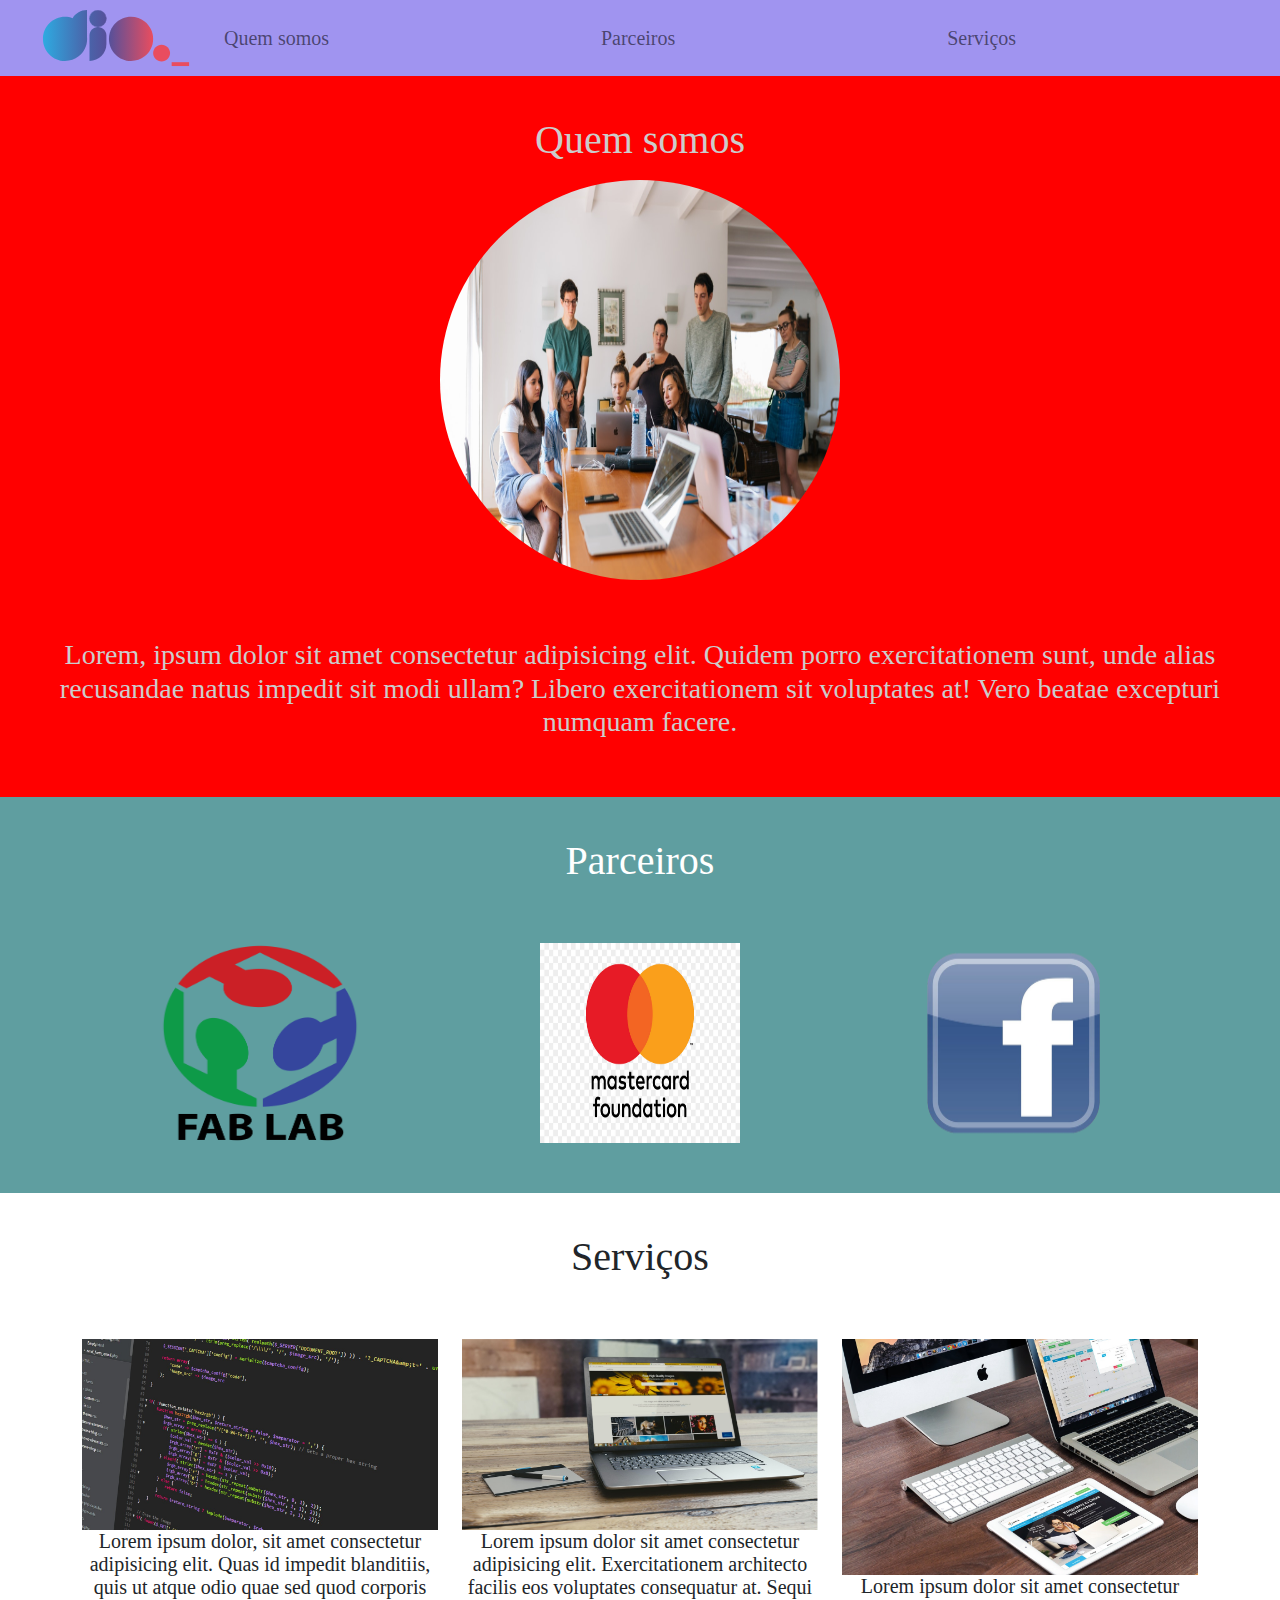
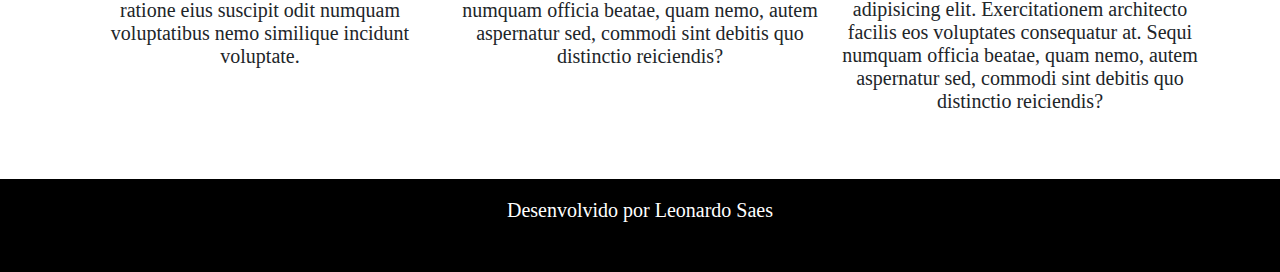
<file: Bootstrap/index.html>
<!DOCTYPE html>
<html lang="pt-br">
<head>
    <meta charset="UTF-8">
    <meta http-equiv="X-UA-Compatible" content="IE=edge">
    <meta name="viewport" content="width=device-width, initial-scale=1.0">
    <link rel="stylesheet" href="bootstrap-5.1.3-dist/css/bootstrap.min.css">
    <link rel="stylesheet" href="style.css">
    <title>Minha Página</title>
</head>
<body>
    <nav class="navbar navbar-expand-lg navbar-light">      
        <a class="navbar-brand" href="#"></a>
        <img src="img/logo dio.svg" width="200px" height="60px" alt="">
        <div class="collapse navbar-collapse" id="navbarSupportedContent">
            <ul class="navbar-nav me-auto mb-2 mb-lg-0">
                <li class="nav-item">
                    <a class="nav-link"href="#quem-somos">Quem somos</a>
                </li>
            </ul>
            <ul class="navbar-nav me-auto mb-2 mb-lg-0">
                <li class="nav-item">
                    <a class="nav-link"href="#parceiros">Parceiros</a>
                </li>
            </ul>
            <ul class="navbar-nav me-auto mb-2 mb-lg-0">
                <li class="nav-item">
                    <a class="nav-link"href="#">Serviços</a>
                </li>
            </ul>
        </div>
    </nav>

    <section id="quem-somos">
        <div class="container-fluid quem-somos text-center padding">
            <h1 class="padding">Quem somos</p>
                <img src="img/time.jpg" class="rounded-circle" width="400px" height="400px" alt="">
                <h3>Lorem, ipsum dolor sit amet consectetur adipisicing elit. Quidem porro exercitationem sunt, unde alias recusandae natus impedit sit modi ullam? Libero exercitationem sit voluptates at! Vero beatae excepturi numquam facere.</h2>
        </div>
    </section>

    <section id="parceiros" >
        <div class="container-fluid text-center padding parceiros">
            <h1 class="padding">Parceiros</h1>
            <div class="container">
                <div class="row">
                    <div class="col-lg-4">
                        <img src="img/Fab_Lab_logo.svg.png" width="200px" height="200px" alt="">
                    </div>
                    <div class="col-lg-4">
                        <img src="img/mastercard.jpg"  width="200px" height="200px" alt="">
                    </div>
                    <div class="col-lg-4">
                        <img src="img/facebook.png"  width="200px" height="200px" alt="">
                    </div>
                </div>
            </div>
        </div>
    </section>

    <section id="servicos">
        <div class="container-fluid text-center padding servicos">
            <h1 class="padding">Serviços</h3>
            <div class="container">
                <div class="row">
                    <div class="col-lg-4">
                        <img src="img/web-page.jpg" width="100%" alt="">
                        <p>Lorem ipsum dolor, sit amet consectetur adipisicing elit. Quas id impedit blanditiis, quis ut atque odio quae sed quod corporis ratione eius suscipit odit numquam voluptatibus nemo similique incidunt voluptate.</p>
                    </div>
                        
                    <div class="col-lg-4">
                        <img src="img/web-page2.jpg" width="100%" alt="">
                        <p>Lorem ipsum dolor sit amet consectetur adipisicing elit. Exercitationem architecto facilis eos voluptates consequatur at. Sequi numquam officia beatae, quam nemo, autem aspernatur sed, commodi sint debitis quo distinctio reiciendis?</p>
                    </div>

                    <div class="col-lg-4">
                        <img src="img/web-page3.jpg" width="100%" alt="">
                        <p>Lorem ipsum dolor sit amet consectetur adipisicing elit. Exercitationem architecto facilis eos voluptates consequatur at. Sequi numquam officia beatae, quam nemo, autem aspernatur sed, commodi sint debitis quo distinctio reiciendis?</p>
                    </div>
                </div>
            </div>
        </div>
    </section>

    <footer>
        <p class=" container-fluid text-center bg-footer padding">Desenvolvido por Leonardo Saes</p>
    </footer>
</body>
</html>
</file>
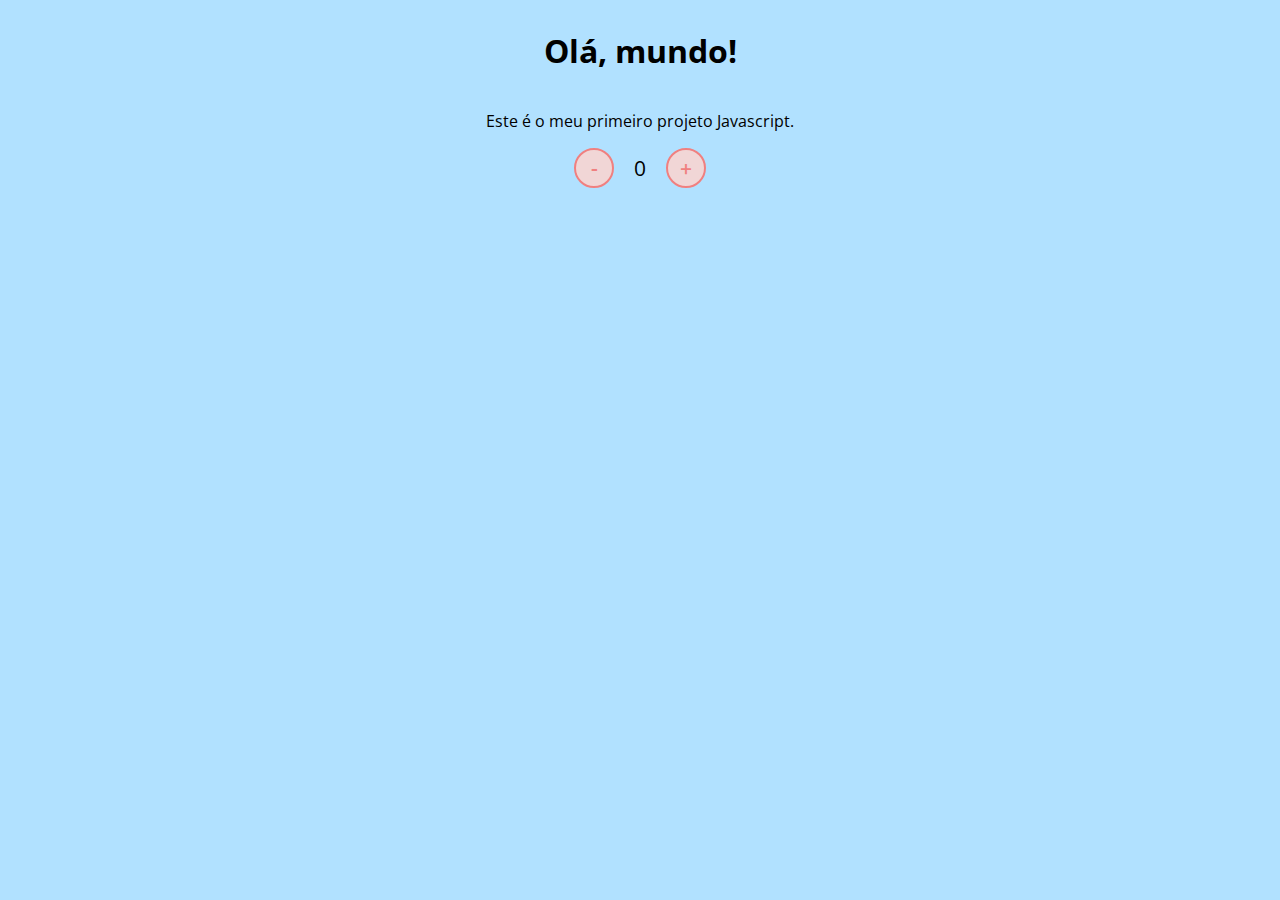
<file: JavaScript/index.html>
<!DOCTYPE html>
<html lang="pt-br">
<head>
    <meta charset="UTF-8">
    <meta name="viewport" content="width=device-width, initial-scale=1.0">
    <link rel="stylesheet" href="css/style.css" />
    <title>Contador</title>
</head>
<body>
    <h1>Olá, mundo!</h1>
    <p>Este é o meu primeiro projeto Javascript.</p>
    <div id="counter">
        <button name="subtrair" onclick="decrement()">-</button>
        <span id="currentNumber">0</span>
        <button name="adicionar" onclick="increment()">+</button>
    </div>
    <script src="js/script.js"></script>
</body>
</html>
</file>
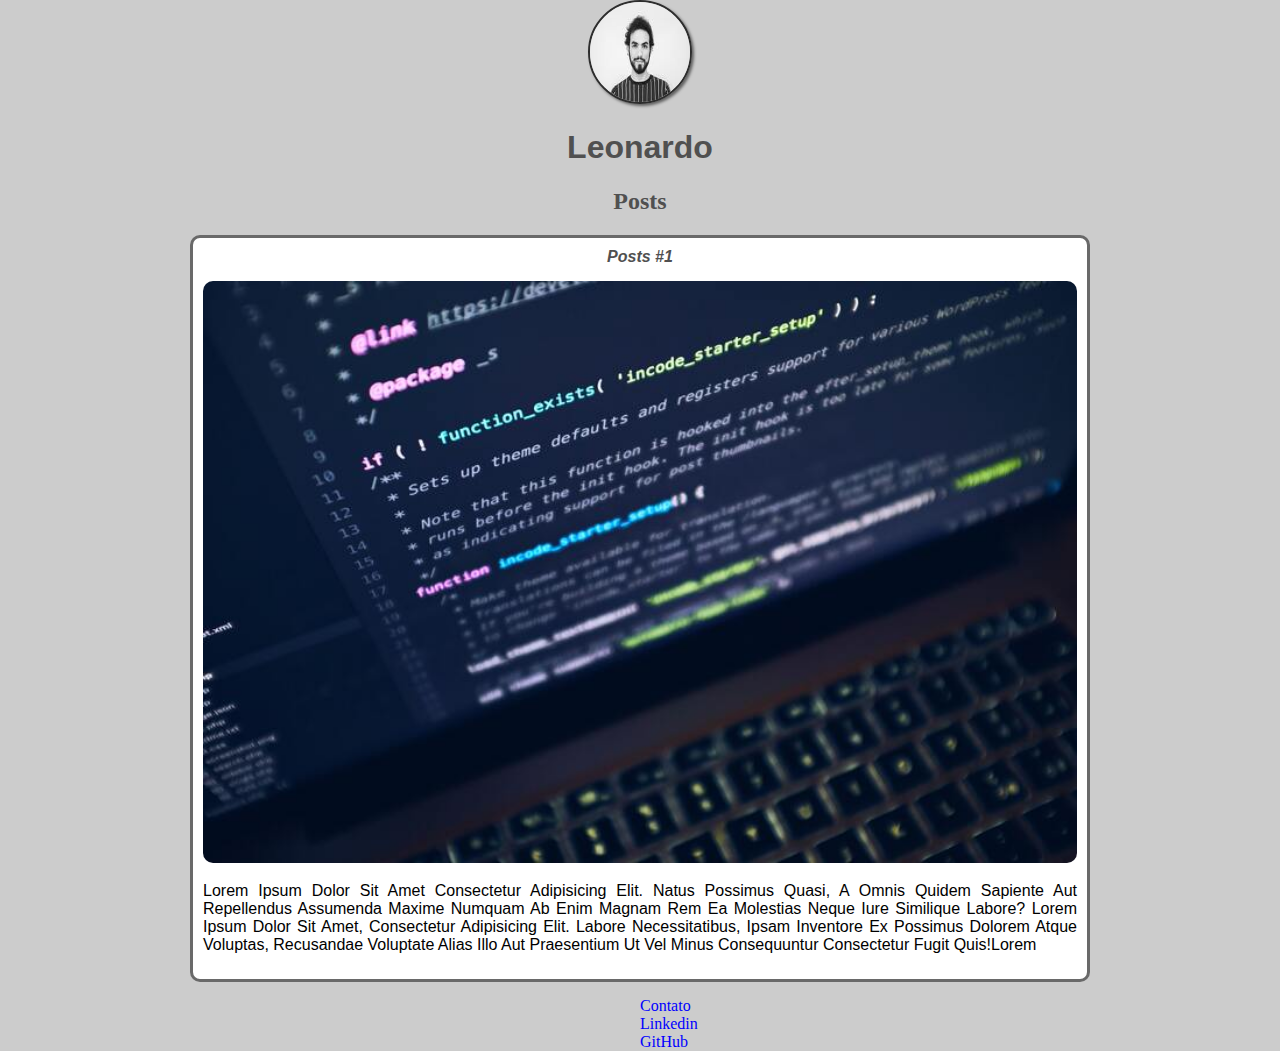
<file: Introdução ao HTML e CSS/Pagina simples/index.html>
<!DOCTYPE html>
<html lang="pt-br">
<head>
    <meta charset="UTF-8">
    <meta http-equiv="X-UA-Compatible" content="IE=edge">
    <meta name="viewport" content="width=device-width, initial-scale=1.0">
    <title>Leonardo Saes</title>
    <link rel="stylesheet" href="style.css">
</head>
<body>
    <header>
        <img src="img/foto2.jpg" alt="Ilustração de um rosto" class="principal-image">
        <h1 id="title">Leonardo</h1>
    </header>
    
    <section>
        <header>
            <h2 class="subtitle">Posts</h2>
        </header>
        
    

    <article class="post">
            <header>
                <h3 class="post-title">Posts #1</h3>

                <img src="img/fundo 1.jpg" alt="foto de códigos" class="post-image">
            </header>
                <p class="post-content">Lorem ipsum dolor sit amet consectetur adipisicing elit. Natus possimus quasi, a omnis quidem sapiente aut repellendus assumenda maxime numquam ab enim magnam rem ea molestias neque iure similique labore? Lorem ipsum dolor sit amet, consectetur adipisicing elit. Labore necessitatibus, ipsam inventore ex possimus dolorem atque voluptas, recusandae voluptate alias illo aut praesentium ut vel minus consequuntur consectetur fugit quis!Lorem</p>

            
            
    </article>
</section>
    <footer>
        <ul class="contact-list">
            <li>
                <a href="mailto:leonardo.saes16@gmail.com">Contato</a>
            </li>
            <li>
                <a href="https://www.linkedin.com/in/leonardo-saes-97b21620a/" target="_blanked">Linkedin</a>
            </li>
            <li>
                <a href="https://github.com/Leonardosaes" target="_blanked">GitHub</a>
            </li>
        </ul>

    </footer>

</body>
</html>
</file>
<file: Bootstrap/style.css>
body{
    font: 20px arial sans-serif;
}
.navbar{
    background-color: #A094F0;
}

.quem-somos{
    background-color: red;
    color: #ccc;
}

.padding{
    padding-top: 20px;
    padding-bottom: 50px;
}

.parceiros{
    background-color: cadetblue;
    color: white;
}

.bg-footer{
    background-color: black;
    color: white;
    margin-bottom: auto;
}
</file>
<file: JavaScript/css/style.css>
@import url('https://fonts.googleapis.com/css2?family=Open+Sans:wght@300;600&display=swap');

* {
    font-family: 'Open Sans', sans-serif;
}

body {
    display: flex;
    align-items: center;
    justify-content: center;
    flex-direction: column;
    background-color: rgb(177, 225, 255);
}

button {
    height: 40px;
    width: 40px;
    border-radius: 50%;
    border: 2px solid lightcoral;
    background-color: rgb(241, 214, 214);
    color: lightcoral;
    font-size: 16pt;
    font-weight: 600;
    text-align: center;
}

#counter {
    display: flex;
}

#currentNumber {
    display: flex;
    align-items: center;
    margin: 0 20px;
    font-size: 16pt;
}
</file>
<file: Introdução ao HTML e CSS/Pagina simples/style.css>
body{
    background-color: #ccc;
    max-width: 900px;
    margin: auto;
    
}
 #title, .subtitle, .post-title{
     color: #505050;
     font-family: Verdana, Geneva, Tahoma, sans-serif;

 }
 .subtitle{
     font-family: cursive;
     
 }

 .post-title{
     font-size: 16px;
     font-style: italic;
     margin: 0;
     margin-bottom: 15px ;
     
     
 }

 .post{
     background-color: white;
     padding: 10px;
     margin-bottom: 15px;
     border: 3px solid rgba(0, 0, 0, 0.589);
     border-radius: 10px;
 }

 .post-content{
     margin: 0;
     margin-bottom: 15px;
     font-family: -apple-system, BlinkMacSystemFont, 'Segoe UI', Roboto, Oxygen, Ubuntu, Cantarell, 'Open Sans', 'Helvetica Neue', sans-serif;
     text-transform: capitalize;
     text-align: justify;
 }
header{
    text-align: center;
}
 .post-image{
     margin-bottom: 15px;
     border-radius: 10px;
     width: 100%;
 }

 .principal-image{
     border: 2px solid rgba(0, 0, 0, 0.781);
     border-radius: 50%;
     width: 100px;
     height: 100px;
     box-shadow: 2px 2px 3px rgba(0, 0, 0, 0.521);
     text-align: center;
 }

 ul{
     list-style-type:none;
     margin: 0;
     padding-left: 50%;
 }
a{
    color: blue;
}
 .contact-list li a{
     text-decoration: none;
 }
 a:hover{
     color: black;
     font-size: 20px;
 }
</file>
